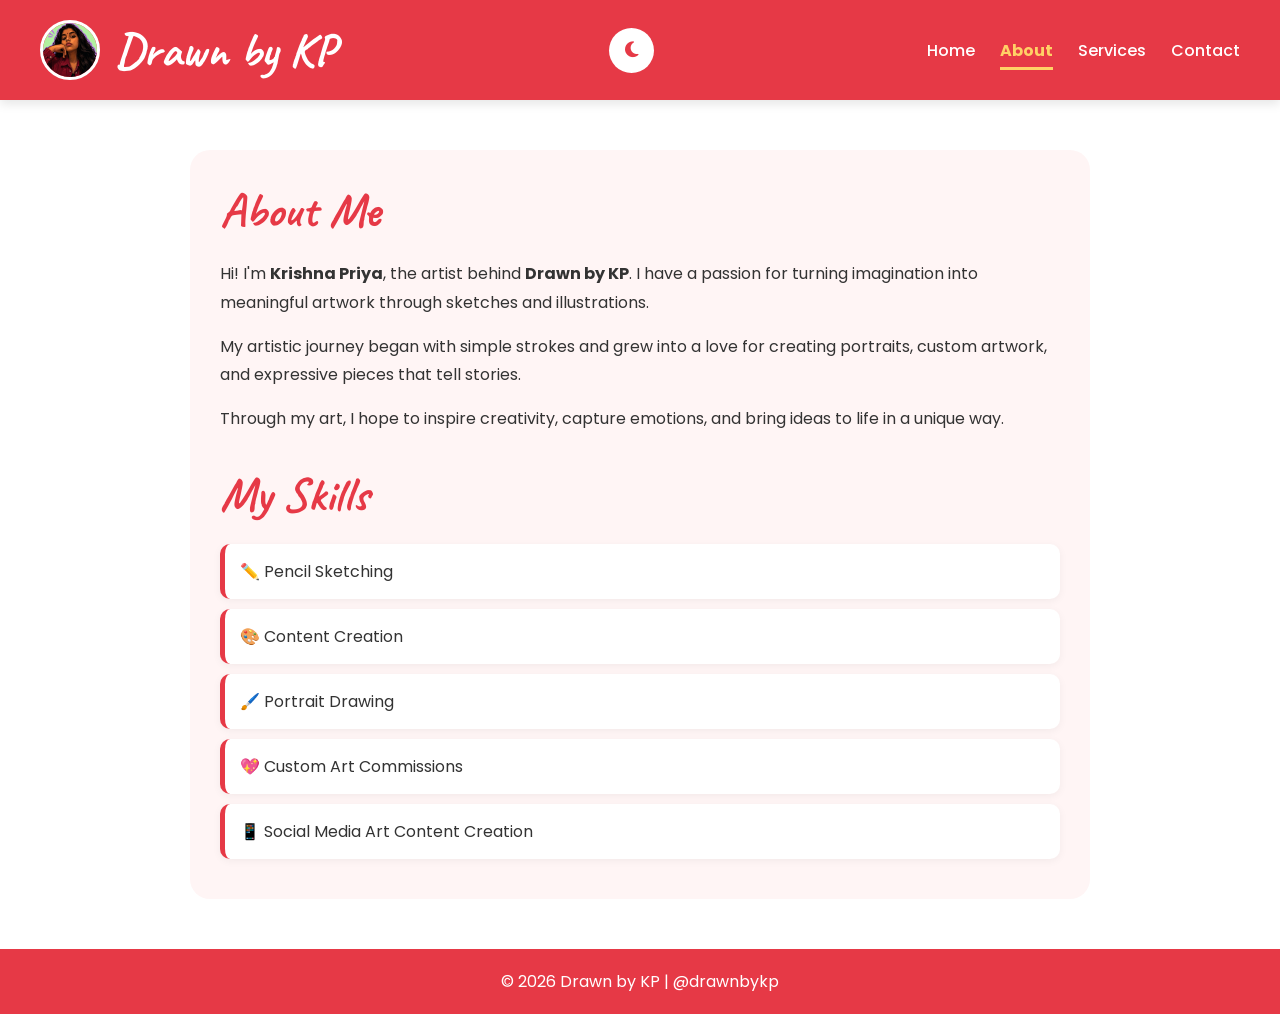
<file: about.html>
<!DOCTYPE html>
<html lang="en">
<head>
    <meta charset="UTF-8">
    <meta name="viewport" content="width=device-width, initial-scale=1.0">
    <title>About | Drawn by KP</title>
    <link rel="stylesheet" href="style.css">
    <link rel="stylesheet" href="https://cdnjs.cloudflare.com/ajax/libs/font-awesome/6.5.2/css/all.min.css">

</head>

<body>

    <header>
        <nav>
            <div class="logo-container">
    <img src="kplogo.jpeg"
         alt="Krishna Priya"
         class="logo-image">

    <h1 class="logo">Drawn by KP</h1>
</div>
<div class="menu-toggle">
    ☰
</div>
<button id="theme-toggle" class="theme-toggle">
     <i class="fas fa-moon"></i>
</button>

            <ul class="nav-links">
                <li><a href="index.html">Home</a></li>
                <li><a href="about.html">About</a></li>
                <li><a href="services.html">Services</a></li>
                <li><a href="contact.html">Contact</a></li>
            </ul>
        </nav>
    </header>

    <section class="about-section">
        <h2>About Me</h2>

        <p>
            Hi! I'm <strong>Krishna Priya</strong>, the artist behind
            <strong>Drawn by KP</strong>. I have a passion for turning
            imagination into meaningful artwork through sketches and illustrations.
        </p>

        <p>
            My artistic journey began with simple strokes and grew into a love for
            creating portraits, custom artwork, and expressive pieces that tell stories.
        </p>

        <p>
            Through my art, I hope to inspire creativity, capture emotions,
            and bring ideas to life in a unique way.
        </p>

        <div class="skills">

            <h2>My Skills</h2>

            <ul>
                <li>✏️ Pencil Sketching</li>
                <li>🎨 Content Creation</li>
                <li>🖌️ Portrait Drawing</li>
                <li>💖 Custom Art Commissions</li>
                <li>📱 Social Media Art Content Creation</li>
            </ul>

        </div>

    </section>
    <button id="topBtn" title="Go to top">
    <i class="fas fa-arrow-up"></i>

    
</button>

    <footer>
        <p>© 2026 Drawn by KP | @drawnbykp</p>
    </footer>
<script src="script.js"></script>
<div id="preloader">
    <div class="loader"></div>
</div>
</body>
</html>
</file>
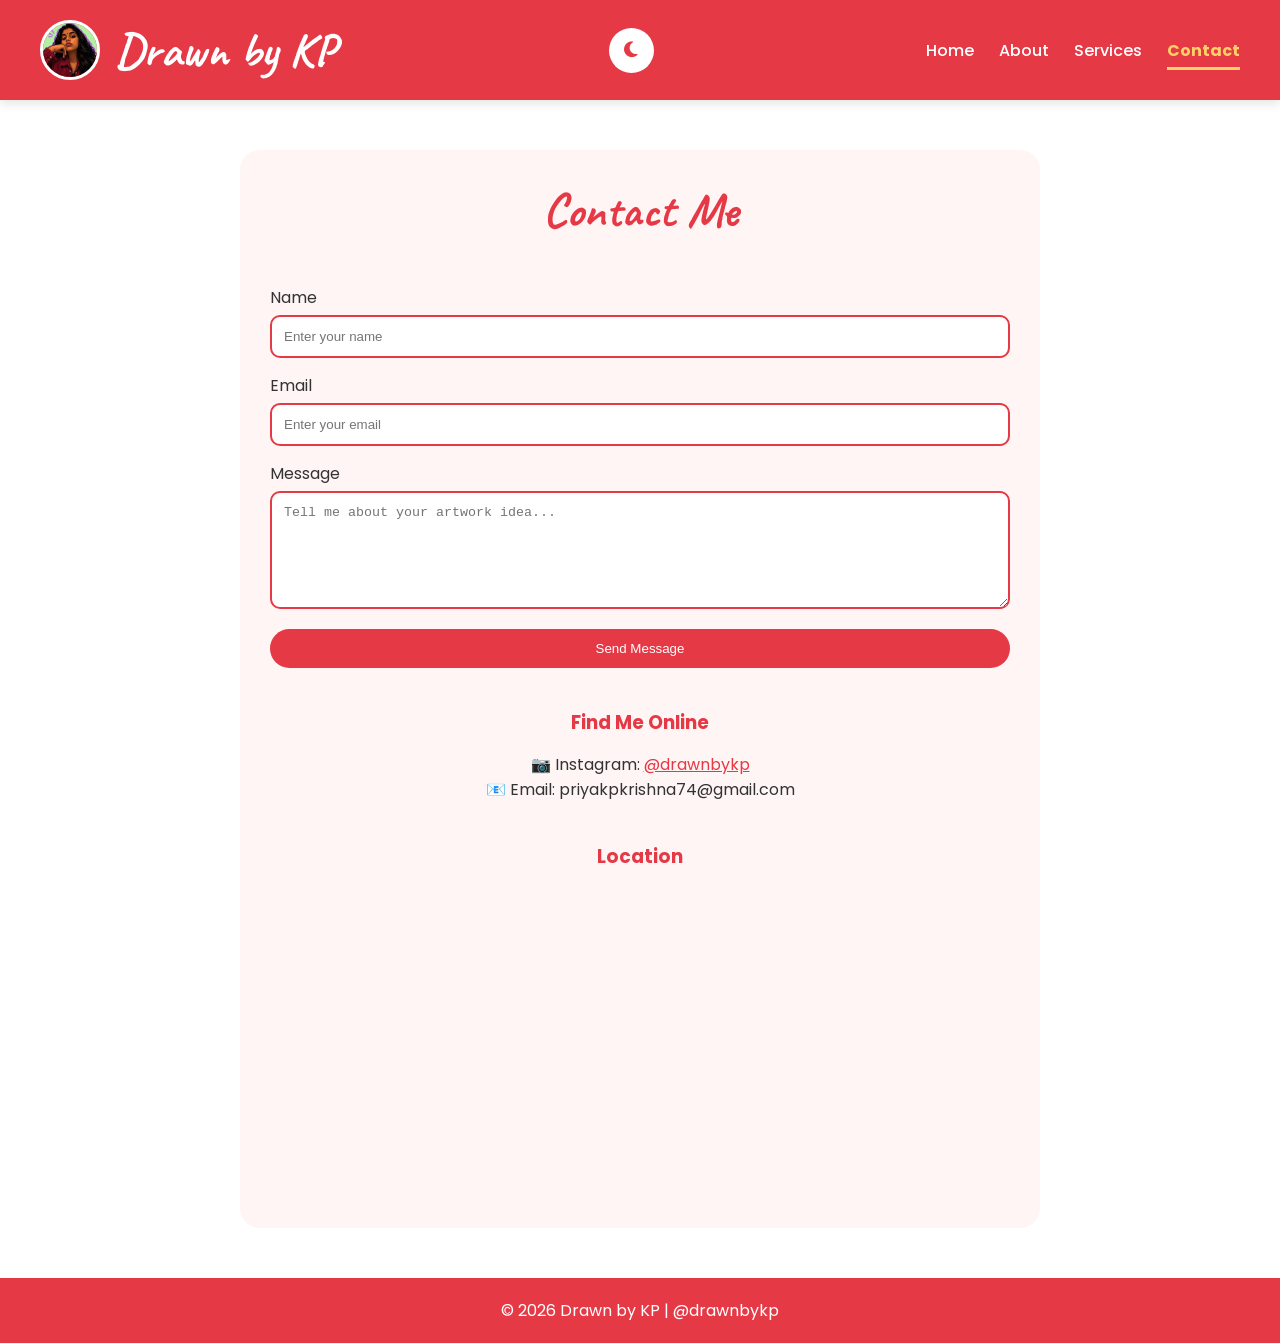
<file: contact.html>
<!DOCTYPE html>
<html lang="en">
<head>
    <meta charset="UTF-8">
    <meta name="viewport" content="width=device-width, initial-scale=1.0">
    <title>Contact | Drawn by KP</title>
    <link rel="stylesheet" href="style.css">
    <link rel="stylesheet" href="https://cdnjs.cloudflare.com/ajax/libs/font-awesome/6.5.2/css/all.min.css">
</head>
    
<body>

    <header>
        <nav>
            <div class="logo-container">
    <img src="kplogo.jpeg"
         alt="Krishna Priya"
         class="logo-image">

    <h1 class="logo">Drawn by KP</h1>
</div>
<div class="menu-toggle">
    ☰
</div>
<button id="theme-toggle" class="theme-toggle">
     <i class="fas fa-moon"></i>
</button>

            <ul class="nav-links">
                <li><a href="index.html">Home</a></li>
                <li><a href="about.html">About</a></li>
                <li><a href="services.html">Services</a></li>
                <li><a href="contact.html">Contact</a></li>
            </ul>
        </nav>
    </header>

    <section class="contact-section">

        <h2>Contact Me</h2>

        <form id="contactForm">
            <label for="name">Name</label>
            <input type="text" id="name" placeholder="Enter your name" required>

            <label for="email">Email</label>
            <input type="email" id="email" placeholder="Enter your email" required>

            <label for="message">Message</label>
            <textarea id="message" rows="6"
                placeholder="Tell me about your artwork idea..."
                required></textarea>

            <button type="submit">Send Message</button>
        </form>

        <div class="contact-info">
            <h3>Find Me Online</h3>

            <p><p>
    📷 Instagram:
    <a href="https://www.instagram.com/drawnbykp/"
       target="_blank"
       style="color:#e63946;">
       @drawnbykp
    </a>
</p>

            <p>📧 Email: priyakpkrishna74@gmail.com</p>
        </div>

        <div class="map">
            <h3>Location</h3>

            <iframe
                src="https://www.google.com/maps?q=Puttur,Karnataka&output=embed"
                loading="lazy"
                allowfullscreen>
            </iframe>
        </div>

    </section>
    <button id="topBtn" title="Go to top">
    <i class="fas fa-arrow-up"></i>
</button>

    <footer>
        <p>© 2026 Drawn by KP | @drawnbykp</p>
    </footer>
<script src="script.js"></script>
<div id="preloader">
    <div class="loader"></div>
</div>
</body>
</html>
</file>
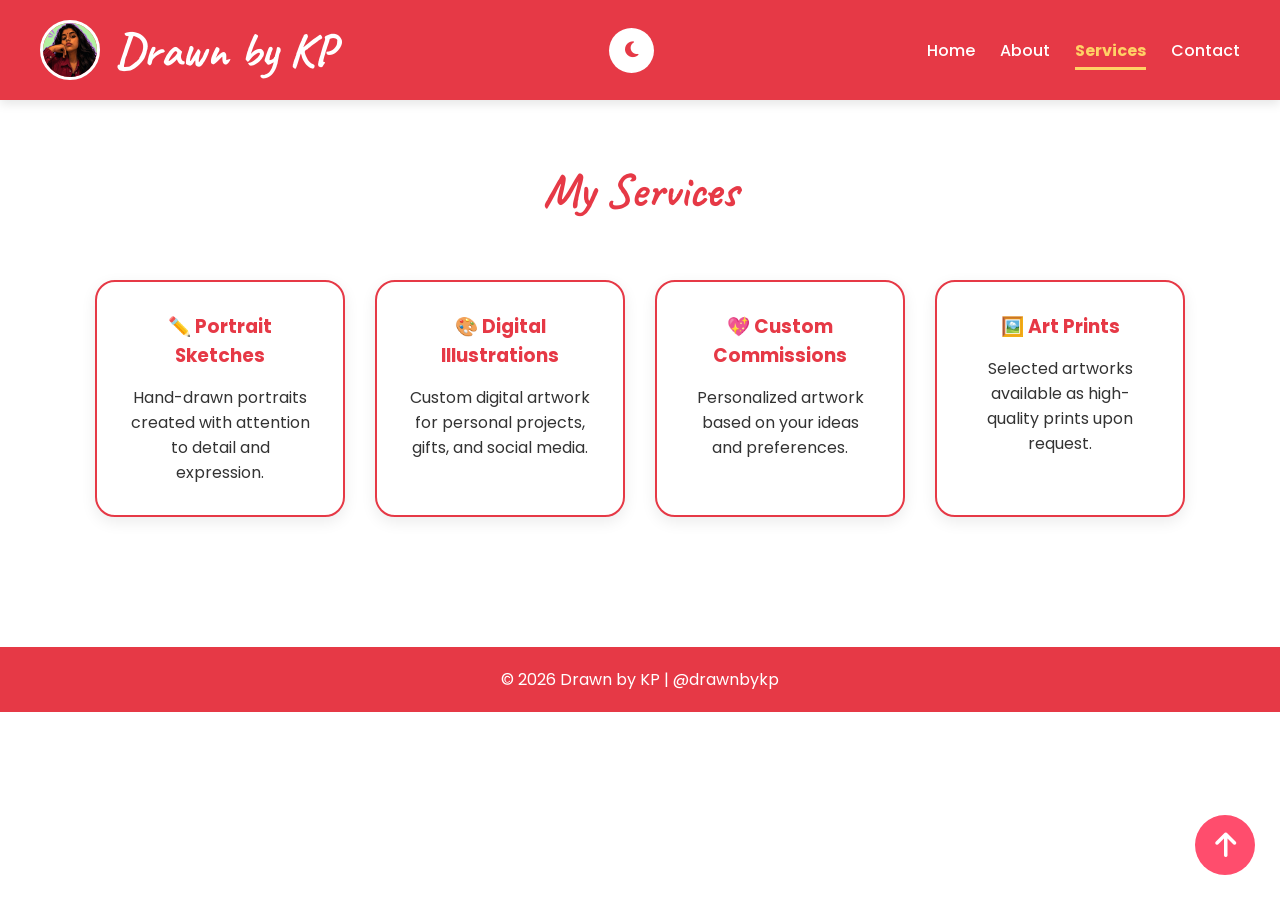
<file: services.html>
<!DOCTYPE html>
<html lang="en">
<head>
    <meta charset="UTF-8">
    <meta name="viewport" content="width=device-width, initial-scale=1.0">
    <title>Services | Drawn by KP</title>
    <link rel="stylesheet" href="style.css">
    <link rel="stylesheet" href="https://cdnjs.cloudflare.com/ajax/libs/font-awesome/6.5.2/css/all.min.css">

</head>

<body>

    <header>
        <nav>
            <div class="logo-container">
    <img src="kplogo.jpeg"
         alt="Krishna Priya"
         class="logo-image">

    <h1 class="logo">Drawn by KP</h1>
</div>
<div class="menu-toggle">
    ☰
</div>
<button id="theme-toggle" class="theme-toggle">
    <i class="fas fa-moon"></i>
</button>

            <ul class="nav-links">
                <li><a href="index.html">Home</a></li>
                <li><a href="about.html">About</a></li>
                <li><a href="services.html">Services</a></li>
                <li><a href="contact.html">Contact</a></li>
            </ul>
        </nav>
    </header>

    <section class="gallery">
        <h2>My Services</h2>

        <div class="services-container">

            <div class="service-card">
                <h3>✏️ Portrait Sketches</h3>
                <p>Hand-drawn portraits created with attention to detail and expression.</p>
            </div>

            <div class="service-card">
                <h3>🎨 Digital Illustrations</h3>
                <p>Custom digital artwork for personal projects, gifts, and social media.</p>
            </div>

            <div class="service-card">
                <h3>💖 Custom Commissions</h3>
                <p>Personalized artwork based on your ideas and preferences.</p>
            </div>

            <div class="service-card">
                <h3>🖼️ Art Prints</h3>
                <p>Selected artworks available as high-quality prints upon request.</p>
            </div>

        </div>
    </section>
    <button id="topBtn" title="Go to top">
    <i class="fas fa-arrow-up"></i>
</button>

    <footer>
        <p>© 2026 Drawn by KP | @drawnbykp</p>
    </footer>
<script src="script.js"></script>
<div id="preloader">
    <div class="loader"></div>
</div>
</body>
</html>
</file>
<file: style.css>
@import url('https://fonts.googleapis.com/css2?family=Caveat:wght@600;700&family=Poppins:wght@300;400;500;600&display=swap');

/* Reset */
*{
    margin:0;
    padding:0;
    box-sizing:border-box;
}

/* Body */
body{
    font-family:'Poppins', sans-serif;
    background:#ffffff;
    color:#333;
    overflow-x:hidden;
    position:relative;
}

/* Artistic Background */
body::before{
    content:"❤️ ✏️ 🎨 ⭐ 🖌️ ❤️";
    position:fixed;
    top:0;
    left:0;
    width:100%;
    height:100%;
    font-size:35px;
    opacity:0.05;
    pointer-events:none;
    z-index:-1;
}

/* Header */
header{
    background:#e63946;
    padding:20px 40px;
    box-shadow:0 4px 10px rgba(0,0,0,0.1);
}

/* Navigation */
nav{
    display:flex;
    justify-content:space-between;
    align-items:center;
}

/* Logo */
.logo-container{
    display:flex;
    align-items:center;
    gap:15px;
}

.logo-image{
    width:60px;
    height:60px;
    border-radius:50%;
    object-fit:cover;
    border:3px solid white;
}

.logo{
    color:white;
    font-family:'Caveat', cursive;
    font-size:3rem;
}

/* Navigation Links */
.nav-links{
    display:flex;
    list-style:none;
    gap:25px;
}

.nav-links a{
    color:white;
    text-decoration:none;
    font-weight:500;
    transition:0.3s;
}

.nav-links a:hover{
    color:#ffe5e5;
}

/* Hero Section */
.hero{
    text-align:center;
    padding:100px 20px;
    background:#fff5f5;
    border-radius:20px;
    margin:40px;
}

.hero h2{
    color:#e63946;
    margin-bottom:20px;
    font-family:'Caveat', cursive;
    font-size:3.5rem;
}

.hero p{
    margin-bottom:30px;
    font-size:1.1rem;
    max-width:700px;
    margin-left:auto;
    margin-right:auto;
}

/* Buttons */
.btn{
    display:inline-block;
    background:#e63946;
    color:white;
    text-decoration:none;
    padding:14px 30px;
    border-radius:50px;
    transition:0.3s;
}

.btn:hover{
    background:#c1121f;
    transform:translateY(-5px);
}

/* Gallery */
.gallery{
    text-align:center;
    padding:60px 20px;
}

.gallery h2{
    color:#e63946;
    margin-bottom:40px;
    font-family:'Caveat', cursive;
    font-size:3rem;
}

.gallery-container{
    display:flex;
    flex-wrap:wrap;
    justify-content:center;
    gap:30px;
}

.gallery-container img{
    width:300px;
    height:350px;
    object-fit:cover;
    border:4px solid #e63946;
    border-radius:20px;
    transition:0.4s;
    box-shadow:0 10px 20px rgba(0,0,0,0.1);
}

.gallery-container img:hover{
    transform:scale(1.05);
}

/* About */
.about-section{
    max-width:900px;
    margin:50px auto;
    padding:30px;
    background:#fff5f5;
    border-radius:20px;
}

.about-section h2{
    color:#e63946;
    font-family:'Caveat', cursive;
    font-size:3rem;
    margin-bottom:20px;
}

.about-section p{
    margin-bottom:15px;
    line-height:1.8;
}

/* Skills */
.skills{
    margin-top:30px;
}

.skills ul{
    list-style:none;
}

.skills li{
    background:white;
    padding:15px;
    margin-bottom:10px;
    border-left:5px solid #e63946;
    border-radius:10px;
    box-shadow:0 2px 8px rgba(0,0,0,0.05);
}

/* Services */
.services-container{
    display:flex;
    flex-wrap:wrap;
    justify-content:center;
    gap:30px;
    padding:20px;
}

.service-card{
    background:white;
    width:250px;
    padding:30px;
    border:2px solid #e63946;
    border-radius:20px;
    transition:0.3s;
    box-shadow:0 5px 15px rgba(0,0,0,0.08);
}

.service-card:hover{
    transform:translateY(-10px);
}

.service-card h3{
    color:#e63946;
    margin-bottom:15px;
}

/* Contact */
.contact-section{
    max-width:800px;
    margin:50px auto;
    padding:30px;
    background:#fff5f5;
    border-radius:20px;
}

.contact-section h2{
    color:#e63946;
    text-align:center;
    margin-bottom:30px;
    font-family:'Caveat', cursive;
    font-size:3rem;
}

/* Form */
form{
    display:flex;
    flex-direction:column;
}

form label{
    margin-top:15px;
    margin-bottom:5px;
}

form input,
form textarea{
    padding:12px;
    border:2px solid #e63946;
    border-radius:10px;
    background:white;
    color:#333;
}

form button{
    margin-top:20px;
    padding:12px;
    border:none;
    border-radius:50px;
    background:#e63946;
    color:white;
    cursor:pointer;
    transition:0.3s;
}

form button:hover{
    background:#c1121f;
}

/* Contact Info */
.contact-info{
    text-align:center;
    margin-top:40px;
}

.contact-info h3{
    color:#e63946;
    margin-bottom:15px;
}

/* Map */
.map{
    margin-top:40px;
}

.map h3{
    color:#e63946;
    text-align:center;
    margin-bottom:20px;
}

.map iframe{
    width:100%;
    height:300px;
    border:0;
    border-radius:20px;
}

/* Footer */
footer{
    text-align:center;
    background:#e63946;
    color:white;
    padding:20px;
    margin-top:50px;
}

/* Mobile */
@media(max-width:768px){

    nav{
        flex-direction:column;
        gap:20px;
    }

    .logo-container{
        justify-content:center;
    }

    .logo-image{
        width:50px;
        height:50px;
    }

    .logo{
        font-size:2.5rem;
    }

    .nav-links{
        flex-direction:column;
        align-items:center;
        gap:15px;
    }

    .gallery-container img{
        width:90%;
        height:auto;
    }

    .services-container{
        flex-direction:column;
        align-items:center;
    }

    .service-card{
        width:90%;
    }

    .hero{
        margin:20px;
    }

    .hero h2{
        font-size:2.5rem;
    }
}
    
    
/* ==========================
   Hamburger Menu
========================== */

.menu-toggle{
    display:none;
    font-size:30px;
    color:white;
    cursor:pointer;
}

/* Theme Toggle */

.theme-toggle{
    width:45px;
    height:45px;
    border:none;
    border-radius:50%;
    background:white;
    color:#e63946;
    display:flex;
    justify-content:center;
    align-items:center;
    cursor:pointer;
    font-size:18px;
    transition:0.3s;
}

.theme-toggle:hover{
    transform:scale(1.1);
}

/* Mobile Navigation */

@media(max-width:768px){

    .menu-toggle{
        display:block;
    }

    .nav-links{
        display:none;
        flex-direction:column;
        width:100%;
        text-align:center;
        margin-top:20px;
        gap:15px;
    }

    .nav-links.active{
        display:flex;
    }

}

/* ==========================
   Dark Mode
========================== */

.dark-mode{
    background:#121212;
    color:#ffffff;
}

.dark-mode::before{
    opacity:0.02;
}

.dark-mode header,
.dark-mode footer{
    background:#1f1f1f;
}

.dark-mode .hero,
.dark-mode .about-section,
.dark-mode .contact-section,
.dark-mode .service-card{
    background:#222;
    color:white;
}

.dark-mode .skills li{
    background:#2d2d2d;
    color:white;
}

.dark-mode h2,
.dark-mode h3{
    color:#ff6b81;
}

.dark-mode .btn{
    background:#ff4d6d;
}

.dark-mode .btn:hover{
    background:#ff758f;
}

.dark-mode input,
.dark-mode textarea{
    background:#333;
    color:white;
    border:2px solid #ff4d6d;
}

.dark-mode .theme-toggle{
    background:#333;
    color:white;
}

.dark-mode .gallery-container img{
    border-color:#ff4d6d;
}
#topBtn{
    position: fixed;
    bottom: 25px;
    right: 25px;

    width: 60px;
    height: 60px;
    border-radius: 50%;
    border: none;

    background: #ff4d6d;
    color: white;

    display: flex;
    justify-content: center;
    align-items: center;

    padding: 0;
    line-height: 1;
    font-size: 28px;

    cursor: pointer;
    z-index: 9999;
}
/* ==========================
   Image Lightbox
========================== */

.lightbox{
    display:none;
    position:fixed;
    top:0;
    left:0;
    width:100%;
    height:100%;
    background:rgba(0,0,0,0.9);
    justify-content:center;
    align-items:center;
    z-index:9999;
}

.lightbox img{
    max-width:80%;
    max-height:80%;
    border-radius:15px;
    box-shadow:0 0 20px rgba(255,255,255,0.2);
}

.close{
    position:absolute;
    top:25px;
    right:40px;
    color:white;
    font-size:45px;
    cursor:pointer;
}
/* ==========================
   Scroll Animation
========================== */

.hidden{
    opacity:0;
    transform:translateY(40px);
    transition:all 0.8s ease;
}

.show{
    opacity:1;
    transform:translateY(0);
}

/* ==========================
   Preloader
========================== */

#preloader{
    position:fixed;
    width:100%;
    height:100%;
    background:#ffffff;
    display:flex;
    justify-content:center;
    align-items:center;
    z-index:99999;
}

.loader{
    width:60px;
    height:60px;
    border:6px solid #f3f3f3;
    border-top:6px solid #e63946;
    border-radius:50%;
    animation:spin 1s linear infinite;
}

@keyframes spin{
    100%{
        transform:rotate(360deg);
    }
}

.dark-mode #preloader{
    background:#121212;
}
/* ==========================
   Active Navigation
========================== */

.nav-links a.active{
    color:#ffd166;
    font-weight:bold;
    border-bottom:3px solid #ffd166;
    padding-bottom:5px;
}
/* ==========================
   Typing Cursor
========================== */

#typing-text::after{
    content: "|";
    animation: blink 0.7s infinite;
}

@keyframes blink{

    50%{
        opacity:0;
    }

}
</file>
